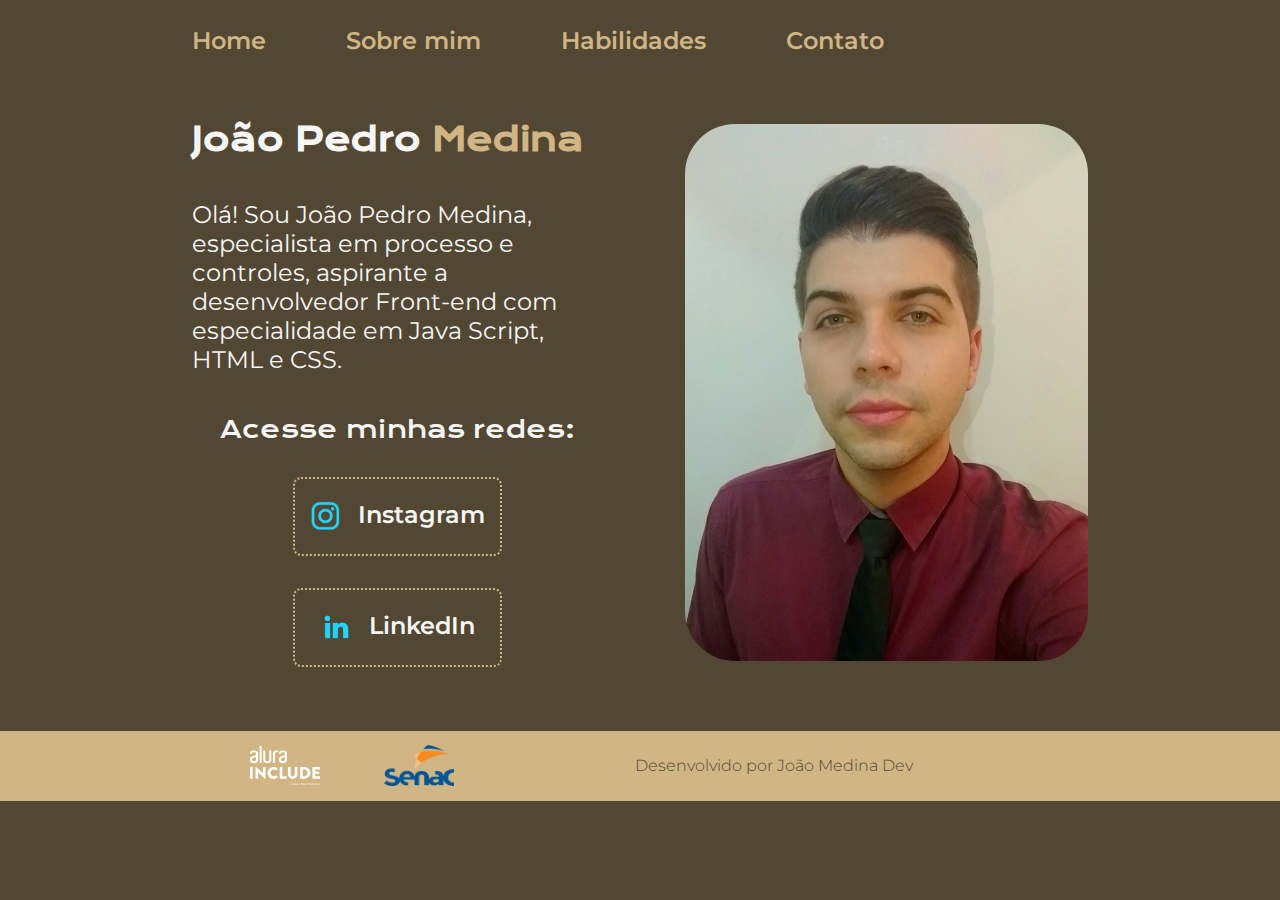
<file: index.html>
<!DOCTYPE html>
<html lang="pt-br">
    <head>
        <meta charset="UTF-8">
        <meta http-equiv="X-UA-Compatible" content="IE=edge">
        <meta name="viewport" content="width=device-width, initial-scale=1.0">   
        <title> Home </title>
        <link rel="stylesheet" href="./styles/style.css">
    </head>
    <body>

        <header class="cabecalho">
            <nav class="cabecalho__menu">
                <a class="cabecalho__menu__link" href="index.html">Home</a>
                <a class="cabecalho__menu__link" href="about.html">Sobre mim</a>
                <a class="cabecalho__menu__link" href="habilidades.html">Habilidades</a>
                <a class="cabecalho__menu__link" href="contato.html">Contato</a>
            </nav>
        </header>

        <main class="apresentacao">
            <section class="apresentacao__conteudo">
                <h1 class="apresentacao__conteudo__titulo"> João Pedro <strong class="destaque-titulo"> Medina </strong></h1>
                <p class="apresentacao__conteudo__texto">Olá! Sou João Pedro Medina, especialista em processo e controles, aspirante a desenvolvedor Front-end com especialidade em Java Script, HTML e CSS.</p>

                <div class="apresentacao__links">
                    <h2 class="apresentacao__links__subtitulo">Acesse minhas redes:</h2>
                    <a class="apresentacao__links__navegacao" href="http://instagram.com/jpedromedina">
                        <img src="./assets/instagram.png" alt="Instagram"> Instagram
                    </a>
                
                    <a class="apresentacao__links__navegacao" href="https://www.linkedin.com/in/joao-pedro-medina/">
                        <img src="./assets/linkedin.png" alt="linkedin JP"> LinkedIn
                    </a>

                </div>
            </section>

            <img class="apresentacao__imagem" src="./assets/JPMC.jpg" alt="foto do João" width="150px">

        </main>

        <footer>
            <div class="Logos">
                <a href="https://cursos.alura.com.br/" target="_blank">
                    <img class="rodape" src="./assets/Logo Alura Include.svg" alt="Logo da Alura" width="70px">
                </a>
    
            <a href="https://www.sp.senac.br/" target="_blank">
                <img class="rodape" src="./assets/1200px-Senac_logo.svg.png" alt="Logo Senac" width="70px">
            </a>
            </div>
            <p class="rodape"> Desenvolvido por João Medina Dev</p>
        </footer>

    </body>
</html>
</file>
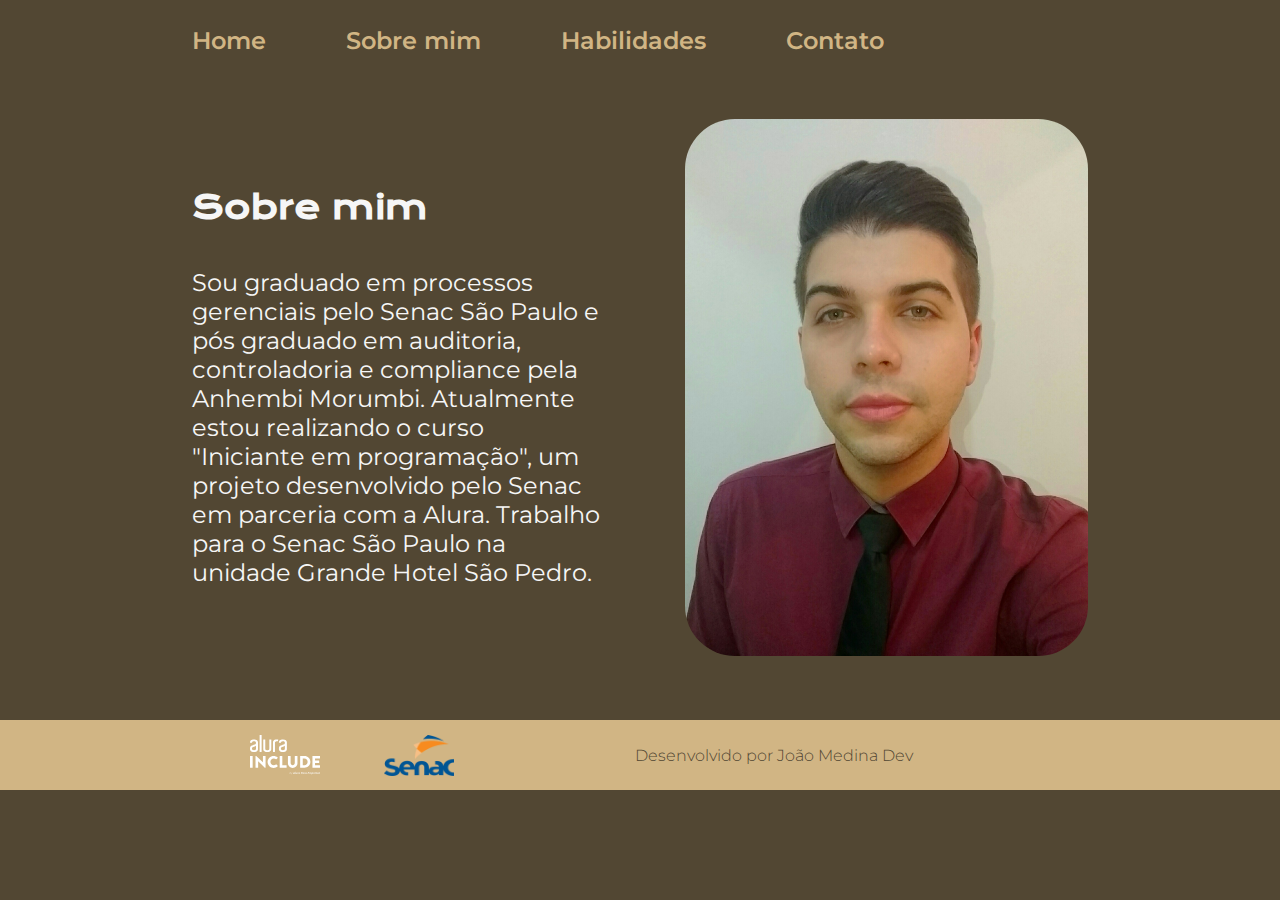
<file: about.html>
<!DOCTYPE html>
<html lang="pt-br">
<head>
    <meta charset="UTF-8">
    <meta http-equiv="X-UA-Compatible" content="IE=edge">
    <meta name="viewport" content="width=device-width, initial-scale=1.0">
    <link rel="stylesheet" href="./styles/style.css">
    <title>Sobre mim</title>
</head>
<body>

    <header class="cabecalho">
        <nav class="cabecalho__menu">
            <a class="cabecalho__menu__link" href="index.html">Home</a>
            <a class="cabecalho__menu__link" href="about.html">Sobre mim</a>
            <a class="cabecalho__menu__link" href="habilidades.html">Habilidades</a>
            <a class="cabecalho__menu__link" href="contato.html">Contato</a>
        </nav>
    </header>
    
    <main class="apresentacao">
        <section class="apresentacao__conteudo">
            <h1 class="apresentacao__conteudo__titulo">Sobre mim</h1>
            <p class="apresentacao__conteudo__texto">Sou graduado em processos gerenciais pelo Senac São Paulo e pós graduado em auditoria, controladoria e compliance pela Anhembi Morumbi. Atualmente estou realizando o curso "Iniciante em programação", um projeto desenvolvido pelo Senac em parceria com a Alura. Trabalho para o Senac São Paulo na unidade Grande Hotel São Pedro.</p>
        </section>

        <img class="apresentacao__imagem" src="./assets/JPMC.jpg" alt="foto do João" width="150px">

    </main>
    
    <footer>
        <div class="Logos">
            <a href="https://cursos.alura.com.br/" target="_blank">
                <img class="rodape" src="./assets/Logo Alura Include.svg" alt="Logo da Alura" width="70px">
            </a>

        <a href="https://www.sp.senac.br/" target="_blank">
            <img class="rodape" src="./assets/1200px-Senac_logo.svg.png" alt="Logo Senac" width="70px">
        </a>
        </div>
        <p class="rodape"> Desenvolvido por João Medina Dev</p>
    </footer>

</body>
</html>
</file>
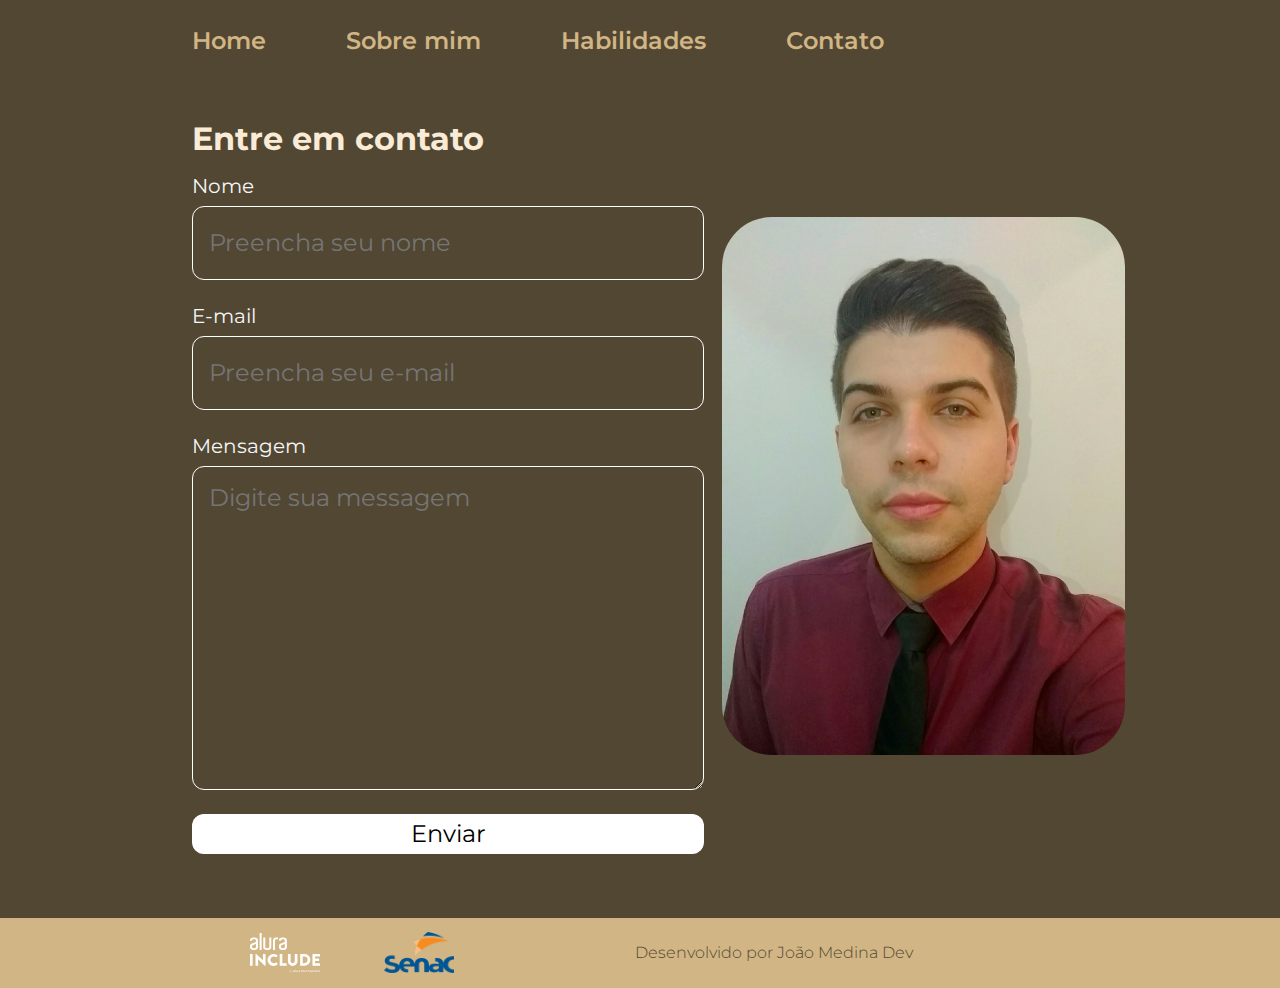
<file: contato.html>
<!DOCTYPE html>
<html lang="pt-br">
<head>
    <meta charset="UTF-8">
    <meta http-equiv="X-UA-Compatible" content="IE=edge">
    <meta name="viewport" content="width=device-width, initial-scale=1.0">
    <link rel="stylesheet" href="./styles/style.css">
    <title>Contato</title>
</head>
<body>

    <header class="cabecalho">
        <nav class="cabecalho__menu">
            <a class="cabecalho__menu__link" href="index.html">Home</a>
            <a class="cabecalho__menu__link" href="about.html">Sobre mim</a>
            <a class="cabecalho__menu__link" href="habilidades.html">Habilidades</a>
            <a class="cabecalho__menu__link" href="contato.html">Contato</a>
        </nav>
    </header>
    
    <main class="apresentacao">
        <section class="apresentacao__conteudo">
            <form class="form" action="https://formsubmit.co/jpedromedina@hotmail.com" method="POST">
                <h2 class="apresentacao__conteudo__texto">Entre em contato</h2>

                <label class="apresentacao__conteudo__texto" for="nome">Nome</label>
                <input class="apresentacao__conteudo__texto" type="text" name="name" placeholder="Preencha seu nome" id="nome" required>

                <label class="apresentacao__conteudo__texto" for="email">E-mail</label>
                <input class="apresentacao__conteudo__texto" type="email" name="e-mail" placeholder="Preencha seu e-mail" id="email" required>

                <label class="apresentacao__conteudo__texto" for="email">Mensagem</label>
                <textarea class="apresentacao__conteudo__texto" name="message" id="textarea" placeholder="Digite sua messagem" cols="30" rows="10"></textarea>
                
                <input class="apresentacao__conteudo__texto" type="hidden" name="_next" value="https://projeto-senac-beige.vercel.app/email-enviado.html">
                <button class="apresentacao__conteudo__texto" type="submit">Enviar</button>
            </form>
        </section>
        <img class="apresentacao__imagem" src="./assets/JPMC.jpg" alt="foto do João" width="150px">

    </main>
    
    <footer>
        <div class="Logos">
            <a href="https://cursos.alura.com.br/" target="_blank">
                <img class="rodape" src="./assets/Logo Alura Include.svg" alt="Logo da Alura" width="70px">
            </a>

        <a href="https://www.sp.senac.br/" target="_blank">
            <img class="rodape" src="./assets/1200px-Senac_logo.svg.png" alt="Logo Senac" width="70px">
        </a>
        </div>
        <p class="rodape"> Desenvolvido por João Medina Dev</p>
    </footer>

</body>
</html>
</file>
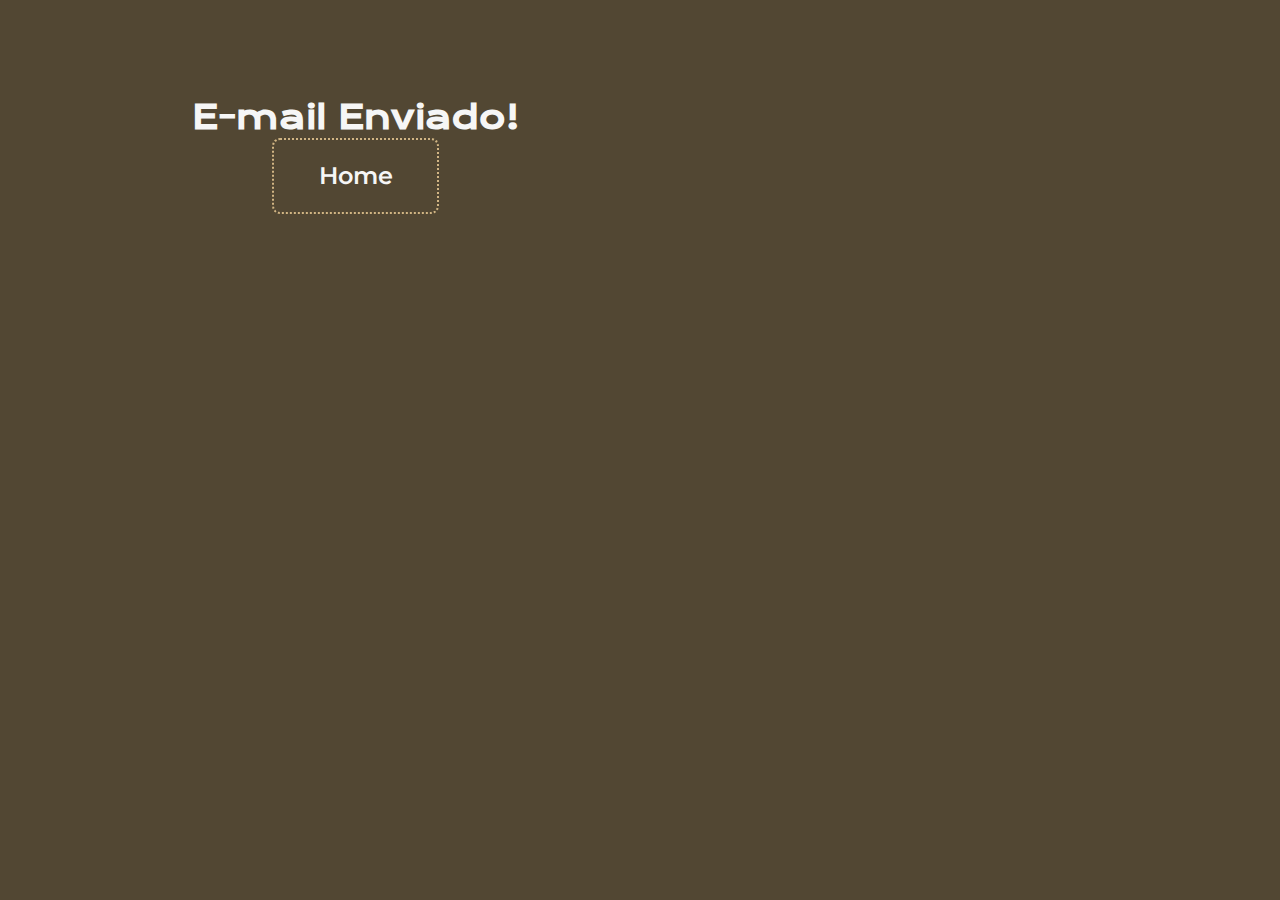
<file: email-enviado.html>
<!DOCTYPE html>
<html lang="en">
    <head>
        <meta charset="UTF-8">
        <meta http-equiv="X-UA-Compatible" content="IE=edge">
        <meta name="viewport" content="width=device-width, initial-scale=1.0">
        <title>E-mail enviado!</title>
        <link rel="stylesheet" href="./styles/style.css">
    </head>
    <body>
        <main class="apresentacao">
            <section class="apresentacao__conteudo__texto">
                <h1 class="apresentacao__conteudo__titulo" style="text-align: center; margin-top: 10%;">E-mail Enviado!</h1>
                    <div class="apresentacao__links">
                        <a class="apresentacao__links__navegacao" id="botao__voltar" href="index.html">Home</a>
                    </div>
            </section>
        </main>
    </body>
</html>
</file>
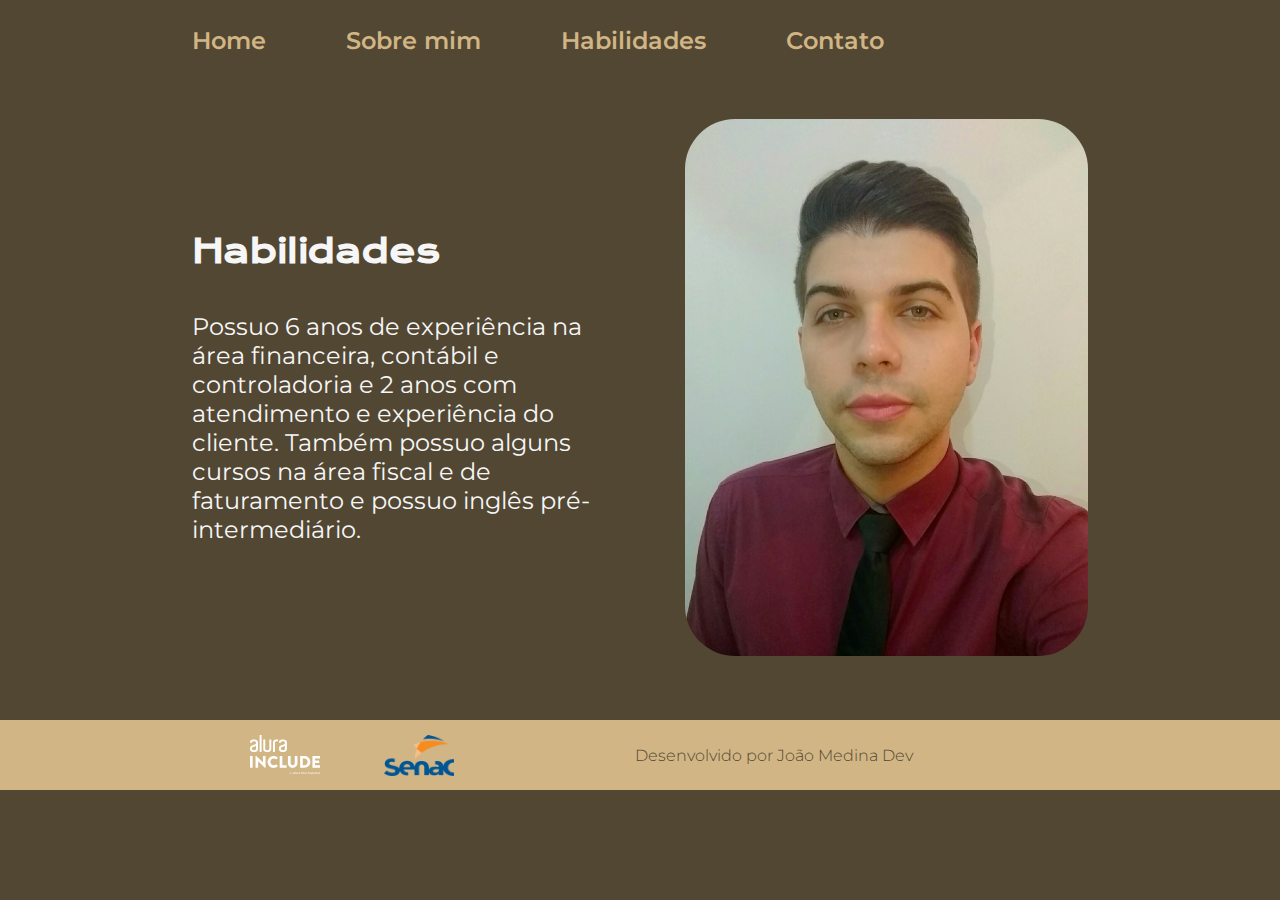
<file: habilidades.html>
<!DOCTYPE html>
<html lang="pt-br">
<head>
    <meta charset="UTF-8">
    <meta http-equiv="X-UA-Compatible" content="IE=edge">
    <meta name="viewport" content="width=device-width, initial-scale=1.0">
    <link rel="stylesheet" href="./styles/style.css">
    <title>Habilidades</title>
</head>
<body>

    <header class="cabecalho">
        <nav class="cabecalho__menu">
            <a class="cabecalho__menu__link" href="index.html">Home</a>
            <a class="cabecalho__menu__link" href="about.html">Sobre mim</a>
            <a class="cabecalho__menu__link" href="habilidades.html">Habilidades</a>
            <a class="cabecalho__menu__link" href="contato.html">Contato</a>
        </nav>
    </header>
    
    <main class="apresentacao">
        <section class="apresentacao__conteudo">
            <h1 class="apresentacao__conteudo__titulo">Habilidades</h1>
            <p class="apresentacao__conteudo__texto">Possuo 6 anos de experiência na área financeira, contábil e controladoria e 2 anos com atendimento e experiência do cliente. Também possuo alguns cursos na área fiscal e de faturamento e possuo inglês pré-intermediário.</p>

        </section>

        <img class="apresentacao__imagem" src="./assets/JPMC.jpg" alt="foto do João" width="150px">

    </main>
    
    <footer>
        <div class="Logos">
            <a href="https://cursos.alura.com.br/" target="_blank">
                <img class="rodape" src="./assets/Logo Alura Include.svg" alt="Logo da Alura" width="70px">
            </a>

        <a href="https://www.sp.senac.br/" target="_blank">
            <img class="rodape" src="./assets/1200px-Senac_logo.svg.png" alt="Logo Senac" width="70px">
        </a>
        </div>
        <p class="rodape"> Desenvolvido por João Medina Dev</p>
    </footer>

</body>
</html>
</file>
<file: styles/style.css>
@import url('https://fonts.googleapis.com/css2?family=Krona+One&family=Montserrat:wght@400;600&display=swap');

*{
    margin: 0;
    padding: 0;
}

/* 1 REM é igual a 16px */

:root{
    --cor-primaria: #524733;
    --cor-secundaria: #f6f6f6;
    --cor-terciaria: #D1B584;
    --cor-hover: #BDCDD6;

    --fonte-primaria: 'Krona One', sans-serif;
    --fonte-secundaria: 'Montserrat', sans-serif;
}


body{
    /* height: 100vh; */
    box-sizing: border-box;
    background-color: var(--cor-primaria);
    color: var(--cor-secundaria);
}

.cabecalho{
    padding: 2% 0% 0% 15%;
}

.cabecalho__menu{
    display: flex;
    gap: 80px;
}

.cabecalho__menu__link{
    font-family: var(--fonte-secundaria);
    font-size: 1.5rem;
    font-weight: 600;
    color: var(--cor-terciaria);
    text-decoration: none;
}

.apresentacao{
    /* margin: 10% 15%; */
    padding: 5% 15%;
    display: flex;
    align-items: center;
    justify-content: space-between;
    gap: 82px;
}

.apresentacao__conteudo{
    width: 50%;
    display: flex;
    flex-direction: column;
    gap: 40px;
}

.apresentacao__conteudo__titulo{
    font-size: 2rem;
    font-family: var(--fonte-primaria);
}

.destaque-titulo{
    color: var(--cor-terciaria);
}

.apresentacao__conteudo__texto{
    font-size: 1.5rem;
    font-family: var(--fonte-secundaria);
}

.apresentacao__links{
    display: flex;
    flex-direction: column;
    align-items: center;
    justify-content: space-between;
    gap: 32px;
}

.apresentacao__links__subtitulo{
    font-family: var(--fonte-primaria);
    font-weight: 400;
    font-size: 1.5rem;
}

.apresentacao__links__navegacao{
    /* background-color: #fd8422; */
    display: flex;
    justify-content: center;
    gap: 16px;
    border: 2px dotted var(--cor-terciaria);
    width: 50%;
    text-align: center;
    border-radius: 8px;
    font-size: 1.5rem;
    padding-top: 21.5px;
    padding-bottom: 21.5px;
    padding: 21.5px 0;
    text-decoration: none;
    font-family: var(--fonte-secundaria);
    font-weight: 600;
    color: var(--cor-secundaria);
}

.apresentacao__links__link:hover{
    background-color: var(--cor-hover);
}

.rodape{
    color: var(--cor-primaria);
    /*background-color: var(--cor-terciaria);
    padding: 16px;
    flex-direction: column-reverse;*/
    display: flex;
    padding: 2% 10% 2% 15%;
    /*align-items: center;
    text-align: center;*/
    font-family: var(--fonte-secundaria);
    font-size: 1rem;
    font-weight: 300;
}

.apresentacao__imagem{
    width: 45%;
    border-radius: 50px 50px 50px 50px;
}

@media(max-width: 1200px){
    .cabecalho{
        padding: 10%;
    }

    .cabecalho__menu{
        justify-content: center;
    }

    .apresentacao{
        flex-direction: column-reverse;
        padding: 5%;
    }

    .apresentacao__conteudo{
        width: auto;
    }
}

.form {
    width: 512px;
    display: flex;
    flex-direction: column;

}

.form h2 {
    color: antiquewhite;
    font-size: 32px;
    margin-bottom: 16px;

}

.form label {
    font-size: 20px;
    margin-bottom: 8px;

}

.form input {
    height: 40px;

}

.form input, .form textarea {
    background-color: transparent;
    border: 1px solid #ffffff;
    border-radius: 12px;
    padding: 16px;
    margin-bottom: 24px;

}

.form input:focus, .form textarea:focus {
    outline: 2px solid blanchedalmond;

}

.form button {
    height: 40px;
    background-color: #ffffff;
    color: black;
    border: none;
    border-radius: 12px;

}

.Logos {
    display: flex;
    gap: 4rem;
    /*row-gap: 2rem;
    column-gap: 2rem;;
    flex-direction: column-reverse;*/
    justify-conten: center;
    align-items: center;
}

footer {
    display: flex;
    justify-content: center;
    align-items: center;
    background-color: var(--cor-terciaria);
}
</file>
